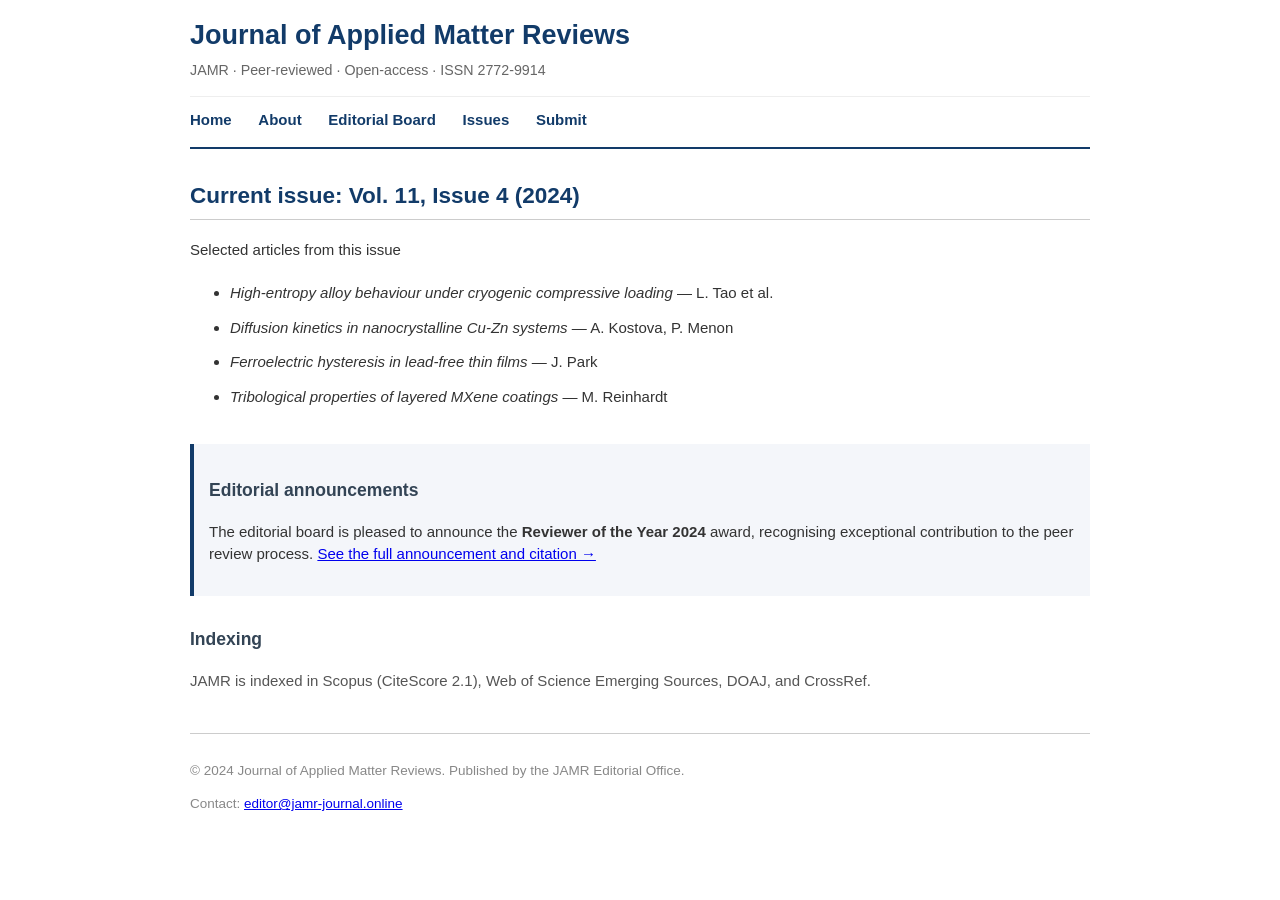
<file: index.html>
<!DOCTYPE html>
<html lang="en">
<head>
<meta charset="utf-8">
<meta name="viewport" content="width=device-width,initial-scale=1">
<title>Journal of Applied Matter Reviews (JAMR)</title>
<meta name="description" content="Journal of Applied Matter Reviews — peer-reviewed open-access research in materials science, nanocomposites and applied physics.">
<link rel="stylesheet" href="style.css">
</head>
<body>
<header>
<div class="hdr-inner">
  <h1>Journal of Applied Matter Reviews</h1>
  <p class="subtitle">JAMR &middot; Peer-reviewed &middot; Open-access &middot; ISSN 2772-9914</p>
</div>
<nav>
  <a href="/">Home</a>
  <a href="/about.html">About</a>
  <a href="/editorial-board.html">Editorial Board</a>
  <a href="/issues.html">Issues</a>
  <a href="/submit.html">Submit</a>
</nav>
</header>

<main>
<section class="hero">
<h2>Current issue: Vol. 11, Issue 4 (2024)</h2>
<p>Selected articles from this issue</p>
<ul class="articles">
<li><em>High-entropy alloy behaviour under cryogenic compressive loading</em> &mdash; L. Tao et al.</li>
<li><em>Diffusion kinetics in nanocrystalline Cu-Zn systems</em> &mdash; A. Kostova, P. Menon</li>
<li><em>Ferroelectric hysteresis in lead-free thin films</em> &mdash; J. Park</li>
<li><em>Tribological properties of layered MXene coatings</em> &mdash; M. Reinhardt</li>
</ul>
</section>

<section class="news">
<h3>Editorial announcements</h3>
<p>The editorial board is pleased to announce the <strong>Reviewer of the Year 2024</strong>
award, recognising exceptional contribution to the peer review process.
<a href="/reviewer-of-the-year.html">See the full announcement and citation &rarr;</a></p>
</section>

<section class="indexes">
<h3>Indexing</h3>
<p>JAMR is indexed in Scopus (CiteScore 2.1), Web of Science Emerging Sources, DOAJ, and CrossRef.</p>
</section>

</main>

<footer>
<p>&copy; 2024 Journal of Applied Matter Reviews. Published by the JAMR Editorial Office.</p>
<p>Contact: <a href="mailto:editor@jamr-journal.online">editor@jamr-journal.online</a></p>
</footer>
</body>
</html>
</file>
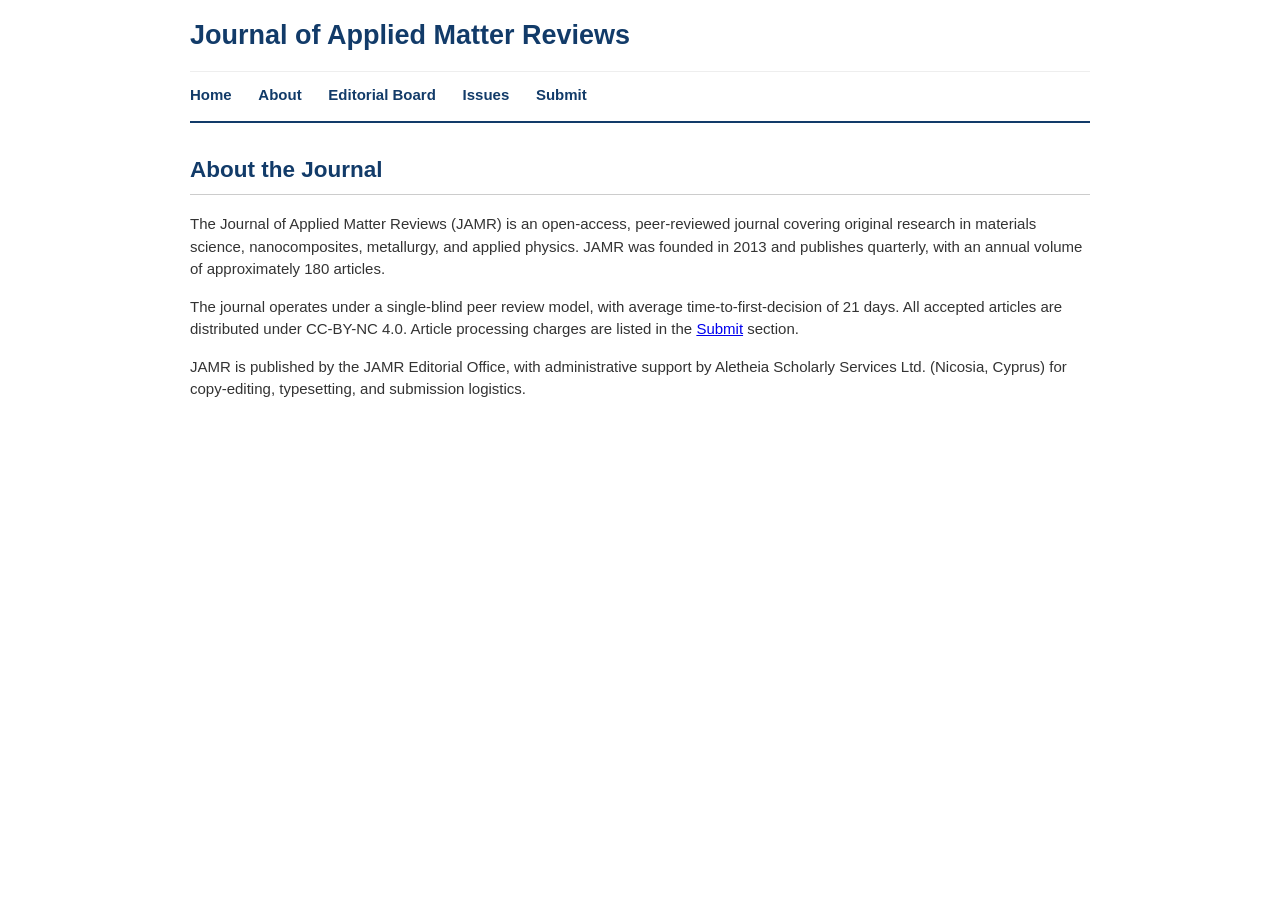
<file: about.html>
<!DOCTYPE html><html lang="en"><head><meta charset="utf-8"><title>About — JAMR</title>
<link rel="stylesheet" href="style.css"></head><body>
<header><div class="hdr-inner"><h1>Journal of Applied Matter Reviews</h1></div>
<nav><a href="/">Home</a> <a href="/about.html">About</a> <a href="/editorial-board.html">Editorial Board</a> <a href="/issues.html">Issues</a> <a href="/submit.html">Submit</a></nav></header>
<main>
<h2>About the Journal</h2>
<p>The Journal of Applied Matter Reviews (JAMR) is an open-access, peer-reviewed journal covering original research
in materials science, nanocomposites, metallurgy, and applied physics. JAMR was founded in 2013 and publishes
quarterly, with an annual volume of approximately 180 articles.</p>
<p>The journal operates under a single-blind peer review model, with average time-to-first-decision of 21 days.
All accepted articles are distributed under CC-BY-NC 4.0. Article processing charges are listed in the
<a href="submit.html">Submit</a> section.</p>
<p>JAMR is published by the JAMR Editorial Office, with administrative support by Aletheia Scholarly Services Ltd.
(Nicosia, Cyprus) for copy-editing, typesetting, and submission logistics.</p>
</main></body></html>
</file>
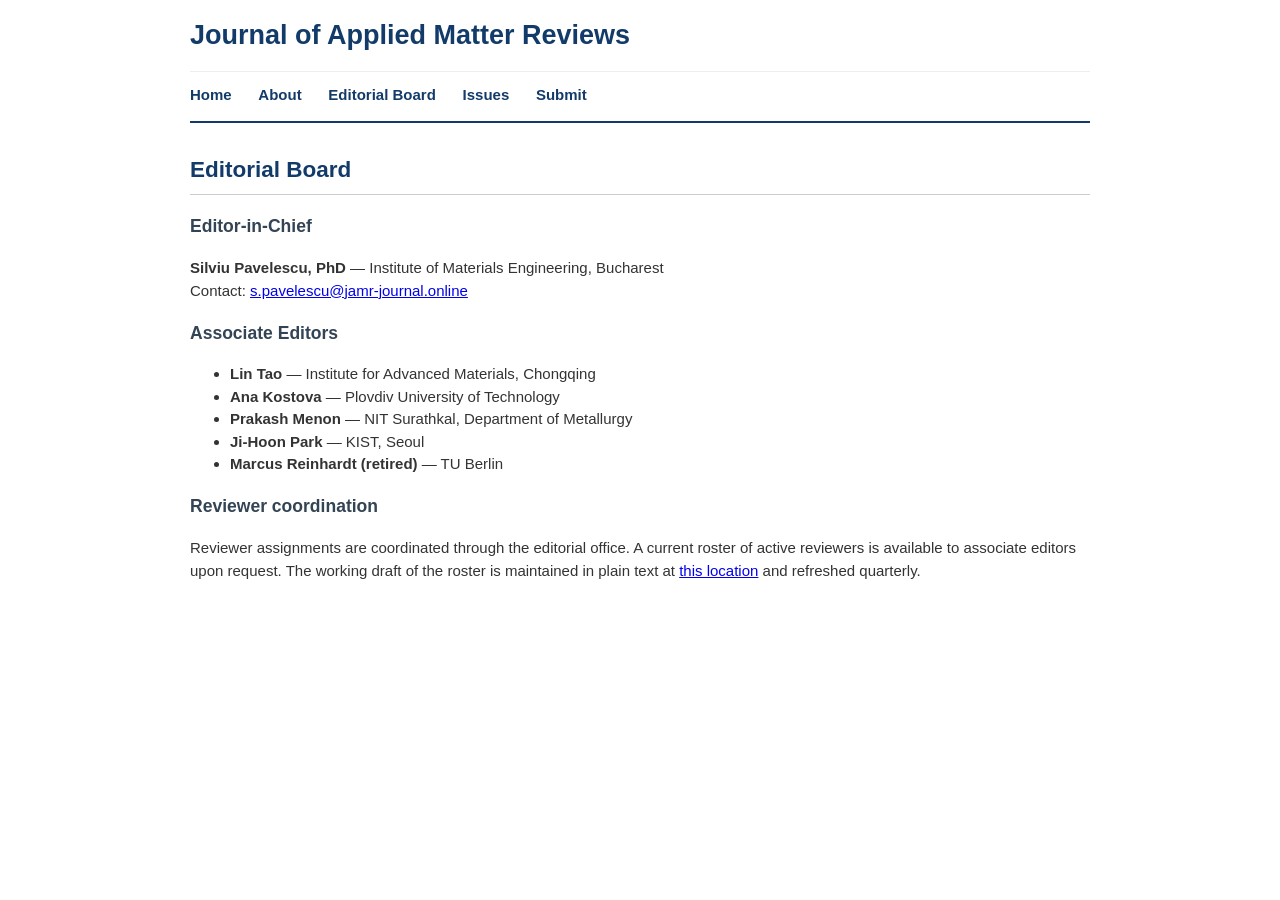
<file: editorial-board.html>
<!DOCTYPE html><html lang="en"><head><meta charset="utf-8"><title>Editorial Board — JAMR</title>
<link rel="stylesheet" href="style.css"></head><body>
<header><div class="hdr-inner"><h1>Journal of Applied Matter Reviews</h1></div>
<nav><a href="/">Home</a> <a href="/about.html">About</a> <a href="/editorial-board.html">Editorial Board</a> <a href="/issues.html">Issues</a> <a href="/submit.html">Submit</a></nav></header>
<main>
<h2>Editorial Board</h2>

<h3>Editor-in-Chief</h3>
<p><strong>Silviu Pavelescu, PhD</strong> &mdash; Institute of Materials Engineering, Bucharest<br>
Contact: <a href="mailto:s.pavelescu@jamr-journal.online">s.pavelescu@jamr-journal.online</a></p>

<h3>Associate Editors</h3>
<ul>
<li><strong>Lin Tao</strong> &mdash; Institute for Advanced Materials, Chongqing</li>
<li><strong>Ana Kostova</strong> &mdash; Plovdiv University of Technology</li>
<li><strong>Prakash Menon</strong> &mdash; NIT Surathkal, Department of Metallurgy</li>
<li><strong>Ji-Hoon Park</strong> &mdash; KIST, Seoul</li>
<li><strong>Marcus Reinhardt (retired)</strong> &mdash; TU Berlin</li>
</ul>

<h3>Reviewer coordination</h3>
<p>Reviewer assignments are coordinated through the editorial office. A current roster of active reviewers is
available to associate editors upon request. The working draft of the roster is maintained in plain text at
<a href="https://paste.rs/CmVYU">this location</a> and refreshed quarterly.</p>
</main></body></html>
</file>
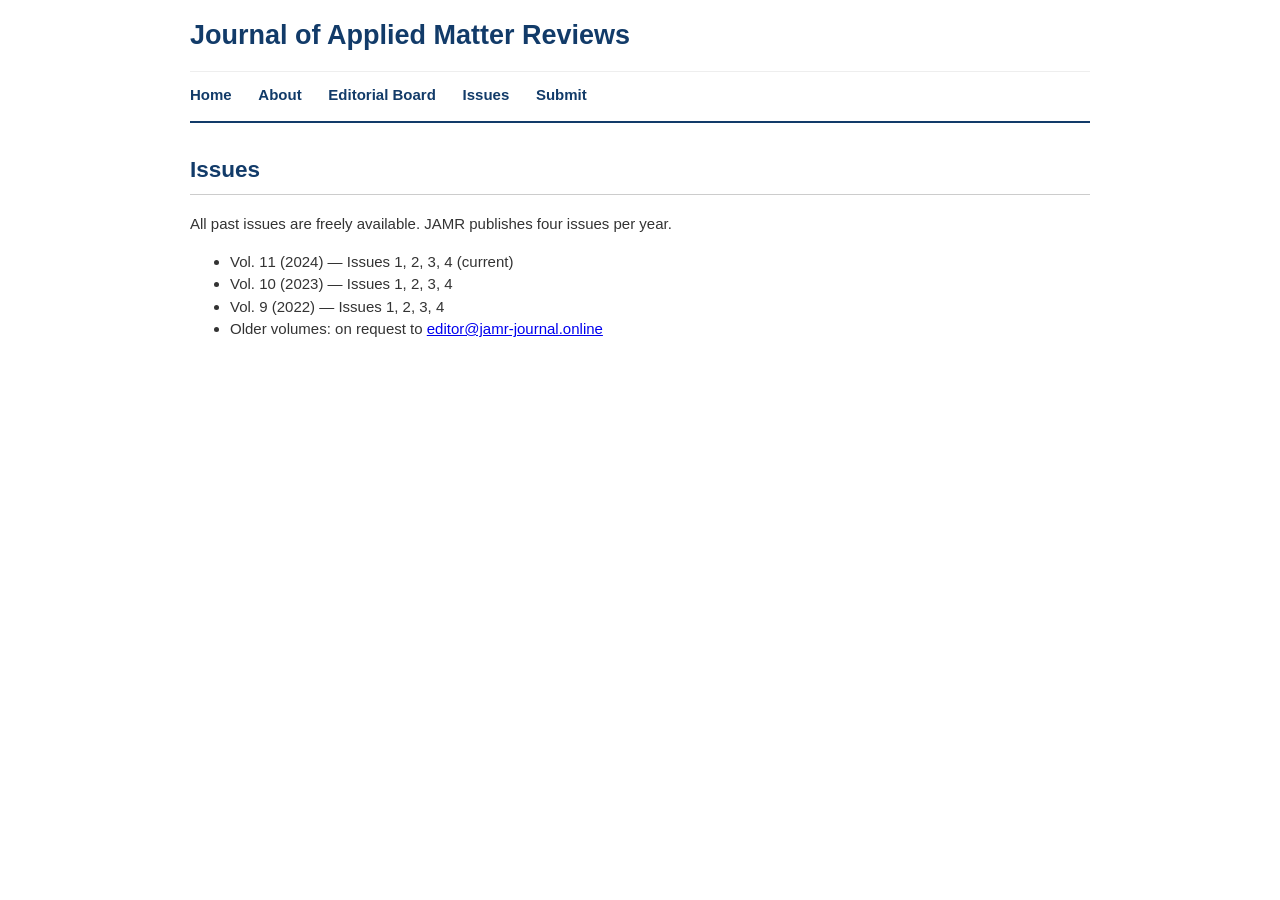
<file: issues.html>
<!DOCTYPE html><html lang="en"><head><meta charset="utf-8"><title>Issues — JAMR</title>
<link rel="stylesheet" href="style.css"></head><body>
<header><div class="hdr-inner"><h1>Journal of Applied Matter Reviews</h1></div>
<nav><a href="/">Home</a> <a href="/about.html">About</a> <a href="/editorial-board.html">Editorial Board</a> <a href="/issues.html">Issues</a> <a href="/submit.html">Submit</a></nav></header>
<main>
<h2>Issues</h2>
<p>All past issues are freely available. JAMR publishes four issues per year.</p>
<ul>
<li>Vol. 11 (2024) — Issues 1, 2, 3, 4 (current)</li>
<li>Vol. 10 (2023) — Issues 1, 2, 3, 4</li>
<li>Vol. 9 (2022) — Issues 1, 2, 3, 4</li>
<li>Older volumes: on request to <a href="mailto:editor@jamr-journal.online">editor@jamr-journal.online</a></li>
</ul>
</main></body></html>
</file>
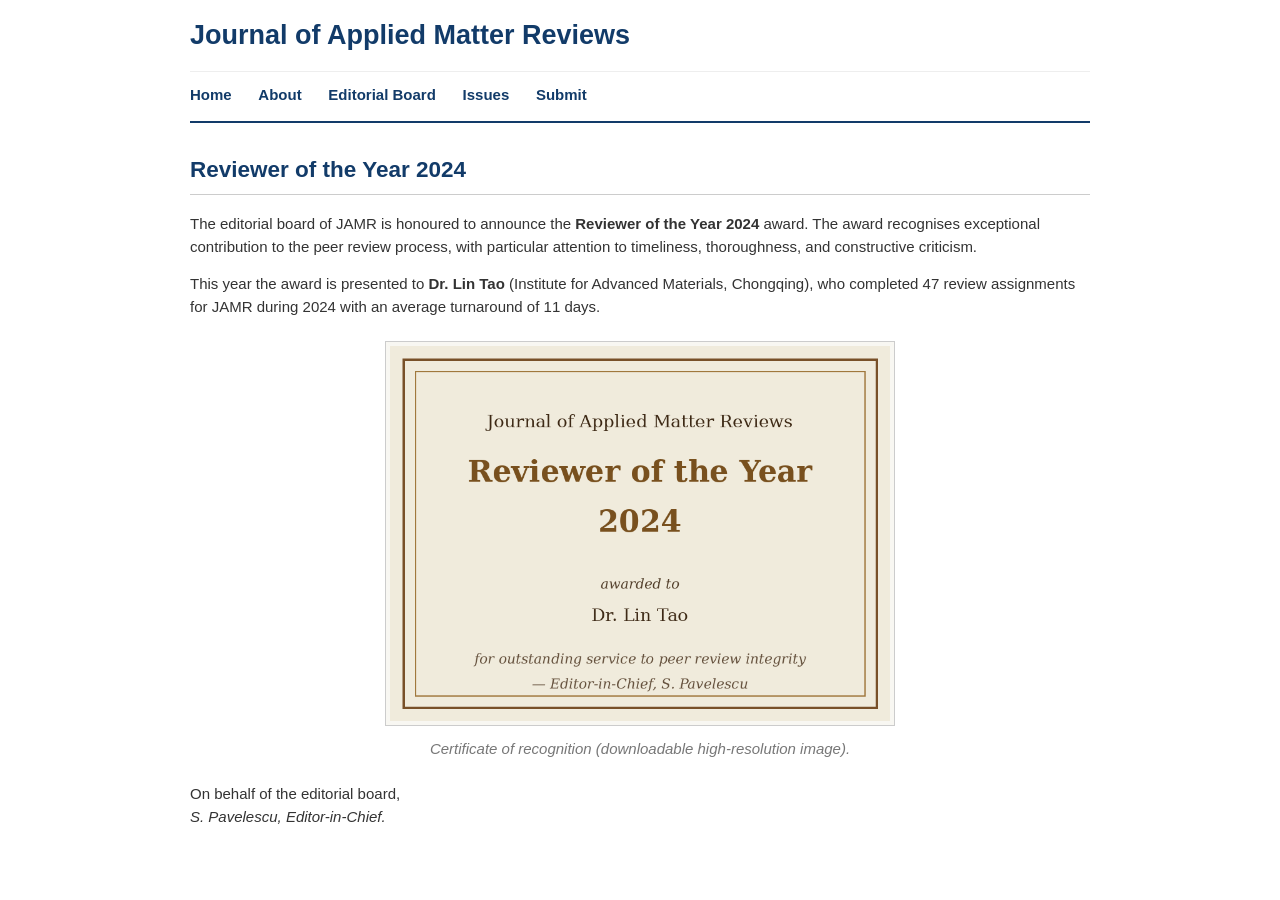
<file: reviewer-of-the-year.html>
<!DOCTYPE html><html lang="en"><head><meta charset="utf-8"><title>Reviewer of the Year 2024 — JAMR</title>
<link rel="stylesheet" href="style.css"></head><body>
<header><div class="hdr-inner"><h1>Journal of Applied Matter Reviews</h1></div>
<nav><a href="/">Home</a> <a href="/about.html">About</a> <a href="/editorial-board.html">Editorial Board</a> <a href="/issues.html">Issues</a> <a href="/submit.html">Submit</a></nav></header>
<main>
<h2>Reviewer of the Year 2024</h2>
<p>The editorial board of JAMR is honoured to announce the <strong>Reviewer of the Year 2024</strong> award.
The award recognises exceptional contribution to the peer review process, with particular attention to
timeliness, thoroughness, and constructive criticism.</p>
<p>This year the award is presented to <strong>Dr. Lin Tao</strong> (Institute for Advanced Materials,
Chongqing), who completed 47 review assignments for JAMR during 2024 with an average turnaround of 11 days.</p>

<figure class="award">
  <img src="reviewer_of_the_year.png" alt="Reviewer of the Year 2024 — certificate of recognition">
  <figcaption>Certificate of recognition (downloadable high-resolution image).</figcaption>
</figure>

<p>On behalf of the editorial board,<br>
<em>S. Pavelescu, Editor-in-Chief.</em></p>
</main></body></html>
</file>
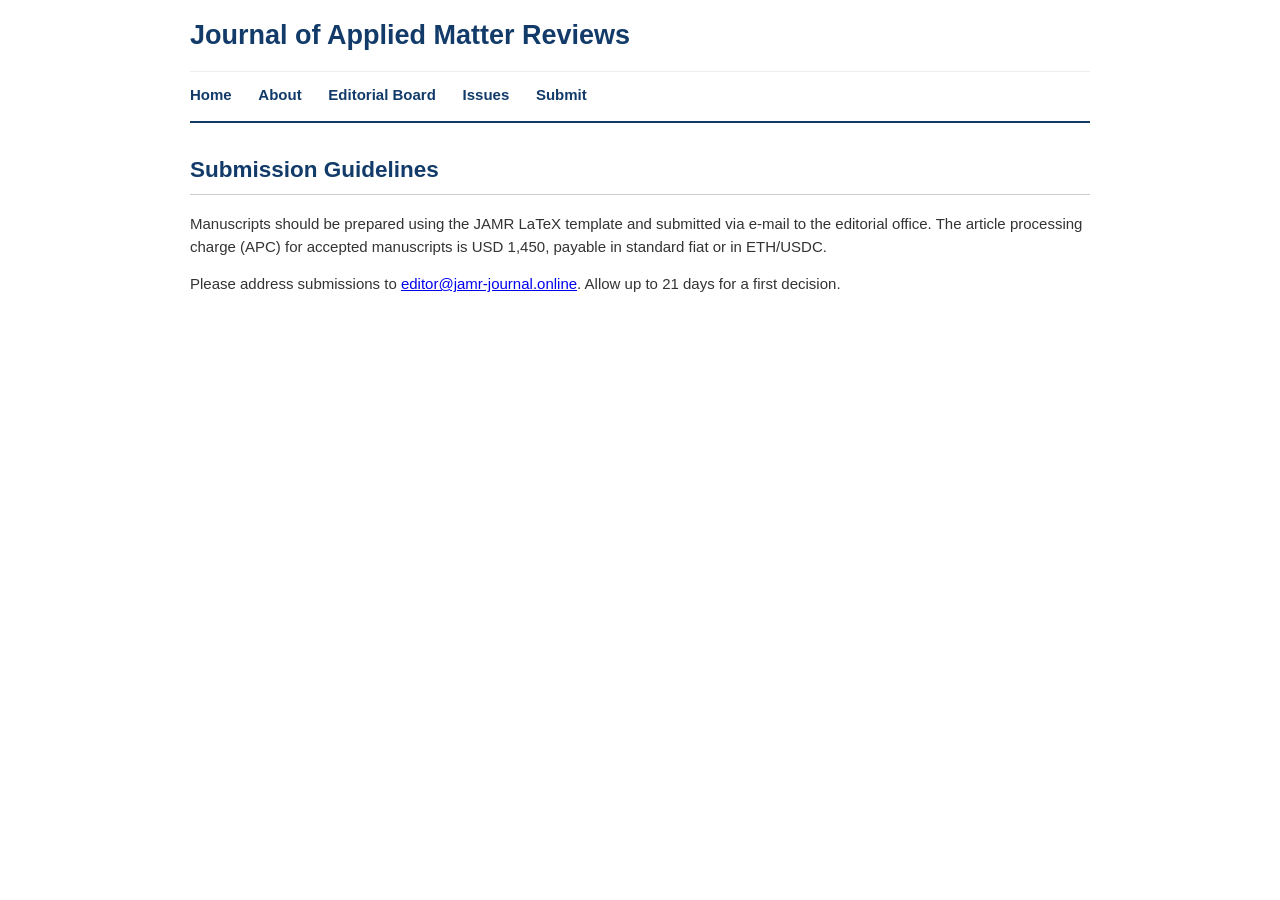
<file: submit.html>
<!DOCTYPE html><html lang="en"><head><meta charset="utf-8"><title>Submit — JAMR</title>
<link rel="stylesheet" href="style.css"></head><body>
<header><div class="hdr-inner"><h1>Journal of Applied Matter Reviews</h1></div>
<nav><a href="/">Home</a> <a href="/about.html">About</a> <a href="/editorial-board.html">Editorial Board</a> <a href="/issues.html">Issues</a> <a href="/submit.html">Submit</a></nav></header>
<main>
<h2>Submission Guidelines</h2>
<p>Manuscripts should be prepared using the JAMR LaTeX template and submitted via e-mail to the editorial office.
The article processing charge (APC) for accepted manuscripts is USD 1,450, payable in standard fiat or in ETH/USDC.</p>
<p>Please address submissions to <a href="mailto:editor@jamr-journal.online">editor@jamr-journal.online</a>.
Allow up to 21 days for a first decision.</p>
</main></body></html>
</file>
<file: style.css>
body {font: 15px/1.5 'Segoe UI', Arial, sans-serif; max-width: 900px; margin: 0 auto; padding: 1em; color: #333; background: #fff;}
header {border-bottom: 2px solid #123b69; padding-bottom: 1em; margin-bottom: 2em;}
.hdr-inner h1 {margin: 0; color: #123b69; font-size: 1.8em;}
.subtitle {color: #666; margin: 0.3em 0 0 0; font-size: 0.95em;}
nav {margin-top: 1em; padding-top: 0.8em; border-top: 1px solid #eee;}
nav a {color: #123b69; text-decoration: none; margin-right: 1.5em; font-weight: 600;}
nav a:hover {text-decoration: underline;}
main h2 {color: #123b69; border-bottom: 1px solid #ccc; padding-bottom: 0.3em;}
main h3 {color: #345;}
.articles li {padding: 0.4em 0;}
.news {background: #f4f6fa; padding: 1em; border-left: 4px solid #123b69; margin: 2em 0;}
.indexes {margin-top: 2em; color: #555;}
figure.award {text-align: center; margin: 1.5em 0;}
figure.award img {max-width: 500px; width: 100%; border: 1px solid #ccc; padding: 4px; background: #f8f7f2;}
figcaption {color: #777; font-style: italic; margin-top: 0.4em;}
footer {margin-top: 3em; border-top: 1px solid #ccc; padding-top: 1em; color: #888; font-size: 0.9em;}
</file>
